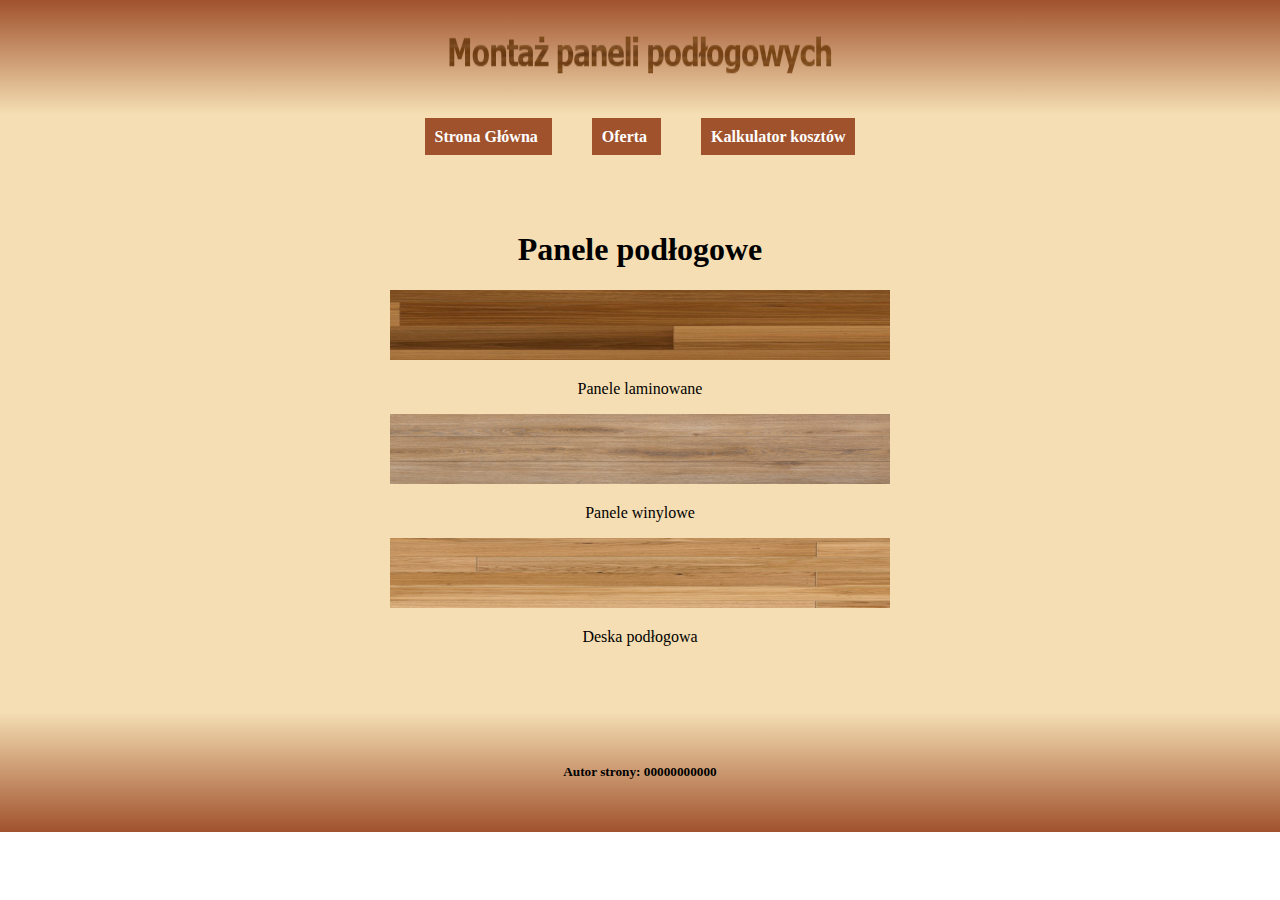
<file: inf_03_2025_01_02/rozwiazanie/index.html>
<!DOCTYPE html>
<html lang="pl">

<head>
    <meta charset="UTF-8">
    <meta name="viewport" content="width=device-width, initial-scale=1.0">
    <title>Montaż paneli podłogowych</title>
    <link rel="stylesheet" href="style.css">
</head>

<body>
    <header>
        <img src="montaz_paneli.png" alt="firma usługowa">
    </header>

    <nav>
        <a href="index.html">
            Strona Główna
        </a>

        <a href="oferta.html">
            Oferta
        </a>

        <a href="koszty.html">
            Kalkulator kosztów
        </a>
    </nav>

    <main>
        <h1>Panele podłogowe</h1>

        <img src="laminowane.png" alt="Laminowane">
        <p>Panele laminowane</p>

        <img src="winylowe.png" alt="Winylowe">
        <p>Panele winylowe</p>

        <img src="deska.png" alt="Deska">
        <p>Deska podłogowa</p>
    </main>

    <footer>
        <h5>Autor strony: 00000000000</h5>
    </footer>
</body>

</html>
</file>
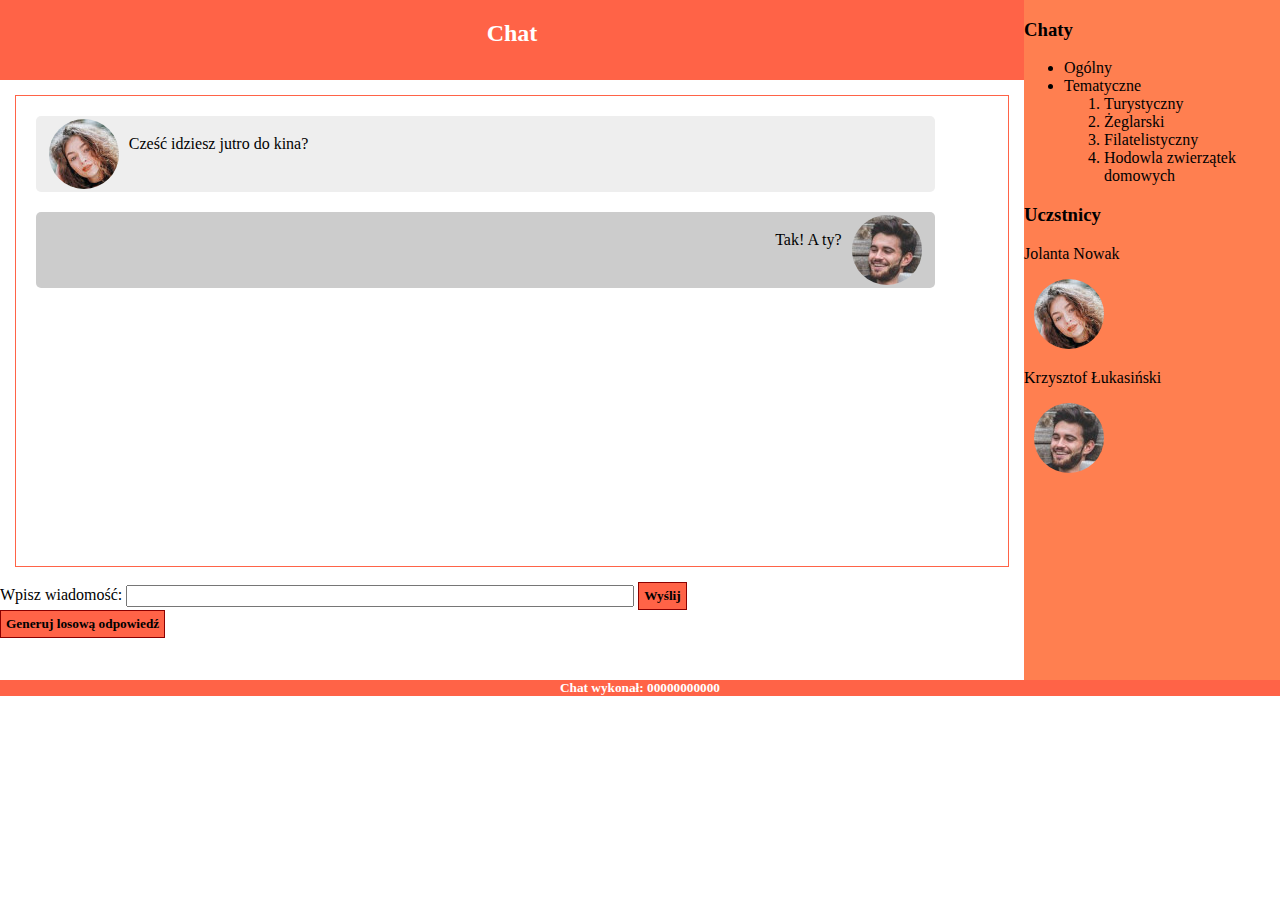
<file: inf_03_2024_06_02/rozwiazanie/chat.html>
<!DOCTYPE html>
<html lang="pl">

<head>
    <meta charset="UTF-8">
    <meta name="viewport" content="width=device-width, initial-scale=1.0">
    <title>Chat</title>
    <link rel="stylesheet" href="styl.css">
</head>

<body>
    <header>
        <h2>Chat</h2>
    </header>

    <aside>
        <h3>Chaty</h3>

        <ul>
            <li>Ogólny</li>
            <li>
                Tematyczne

                <ol>
                    <li>Turystyczny</li>
                    <li>Żeglarski</li>
                    <li>Filatelistyczny</li>
                    <li>Hodowla zwierzątek domowych</li>
                </ol>
            </li>
        </ul>

        <h3>Uczstnicy</h3>

        <p>Jolanta Nowak</p>
        <img src="Jolka.jpg" alt="Jolanta Nowak">

        <p>Krzysztof Łukasiński</p>
        <img src="Krzysiek.jpg" alt="Krzysztof Łukasiński">
    </aside>

    <main>
        <section id="chat">
            <div class="chat__message chat__message--jolka">
                <img src="Jolka.jpg" alt="Jolanta Nowak">

                <p>Cześć idziesz jutro do kina?</p>
            </div>

            <div class="chat__message chat__message--krzysiek">
                <img src="Krzysiek.jpg" alt="Krzysztof Łukasiński">

                <p>Tak! A ty?</p>
            </div>
        </section>

        Wpisz wiadomość:
        <input id="message-input" type="text">
        <button onclick="handleSendButtonClick()">
            Wyślij
        </button>

        <br>

        <button onclick="handleGenerateRandomResponseButtonClick()">
            Generuj losową odpowiedź
        </button>
    </main>

    <footer>
        <h5>Chat wykonał: 00000000000</h5>
    </footer>

    <script>
        const randomResponses = [
            "Świetnie!",
            "Kto gra główną rolę?",
            "Lubisz filmy Tego reżysera?",
            "Będę 10 minut wcześniej",
            "Może kupimy sobie popcorn?",
            "Ja wolę Colę",
            "Zaproszę jeszcze Grześka",
            "Tydzień temu też byłem w kinie na Diunie",
            "Ja funduję bilety"
        ];

        function handleSendButtonClick() {
            const chatSection = document.getElementById("chat");

            const messageInput = document.getElementById("message-input");
            const message = messageInput.value;

            if (message.length === 0) {
                return;
            }

            messageInput.value = "";

            // Message Container
            const chatMessageElement = document.createElement("div");
            chatMessageElement.classList.add("chat__message", "chat__message--jolka");

            // Message Avatar
            const chatMessageImageElement = document.createElement("img");
            chatMessageImageElement.setAttribute("src", "Jolka.jpg");
            chatMessageElement.setAttribute("alt", "Jolanta Nowak");
            chatMessageElement.appendChild(chatMessageImageElement);

            // Message Content
            const chatMessageParagraphElement = document.createElement("p");
            chatMessageParagraphElement.textContent = message;
            chatMessageElement.appendChild(chatMessageParagraphElement);

            chatSection.appendChild(chatMessageElement);
            chatMessageElement.scrollIntoView();
        }

        function handleGenerateRandomResponseButtonClick() {
            const chatSection = document.getElementById("chat");

            const randomIndex = Math.floor(Math.random() * 9);
            const message = randomResponses[randomIndex];

            // Message Container
            const chatMessageElement = document.createElement("div");
            chatMessageElement.classList.add("chat__message", "chat__message--krzysiek");

            // Message Avatar
            const chatMessageImageElement = document.createElement("img");
            chatMessageImageElement.setAttribute("src", "Krzysiek.jpg");
            chatMessageElement.setAttribute("alt", "Krzysztof Łukasiński");
            chatMessageElement.appendChild(chatMessageImageElement);

            // Message Content
            const chatMessageParagraphElement = document.createElement("p");
            chatMessageParagraphElement.textContent = message;
            chatMessageElement.appendChild(chatMessageParagraphElement);

            chatSection.appendChild(chatMessageElement);
            chatMessageElement.scrollIntoView();
        }
    </script>
</body>

</html>
</file>
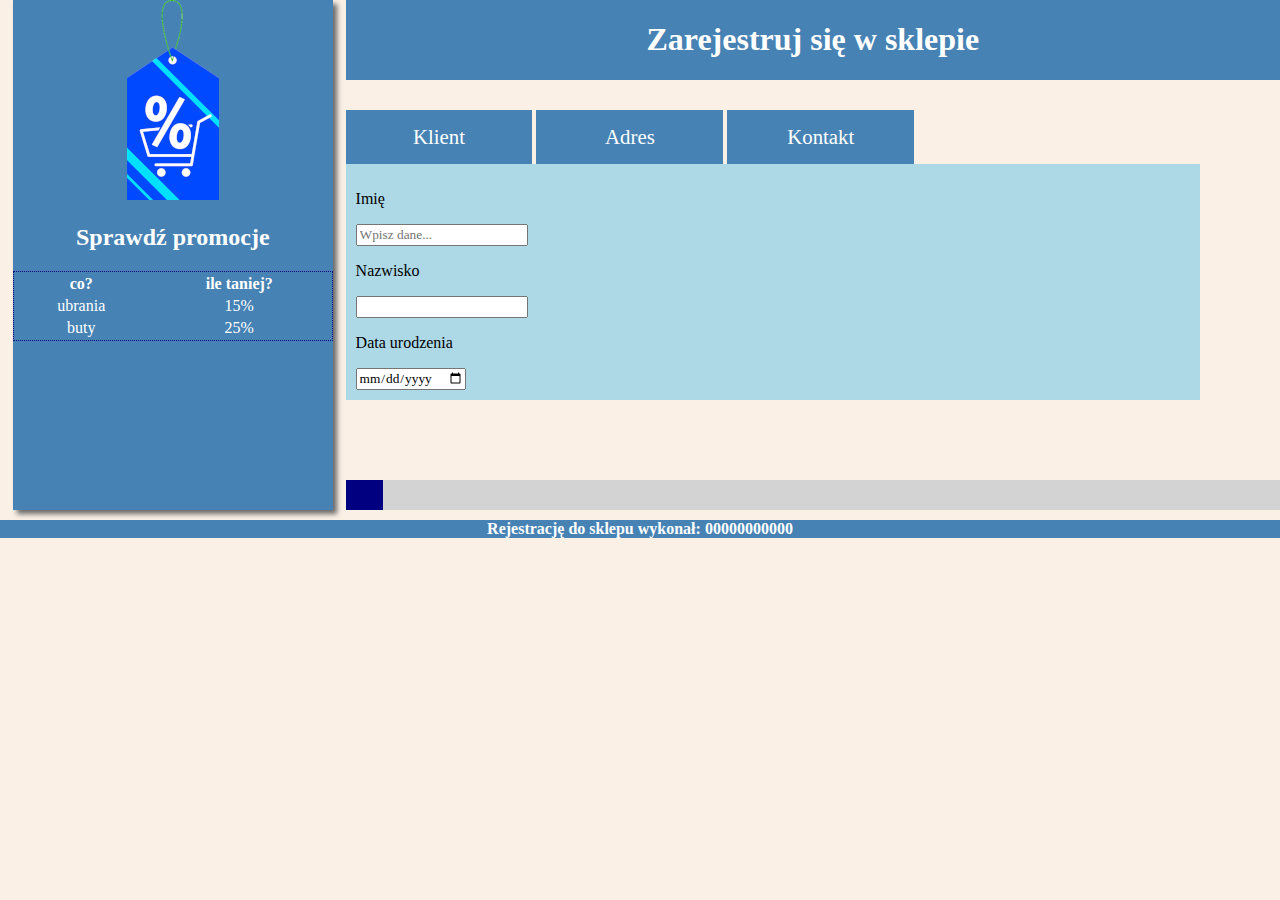
<file: inf_03_2024_06_08/rozwiazanie/rejestracja.html>
<!DOCTYPE html>
<html lang="pl">

<head>
    <meta charset="UTF-8">
    <meta name="viewport" content="width=device-width, initial-scale=1.0">
    <title>Sklep - rejestracja</title>
    <link rel="stylesheet" href="styl.css">
</head>

<body>
    <aside>
        <img src="obraz.png" alt="promocje">

        <h2>Sprawdź promocje</h2>

        <table>
            <tr>
                <th>co?</th>
                <th>ile taniej?</th>
            </tr>
            <tr>
                <td>ubrania</td>
                <td>15%</td>
            </tr>
            <tr>
                <td>buty</td>
                <td>25%</td>
            </tr>
        </table>
    </aside>

    <header>
        <h1>Zarejestruj się w sklepie</h1>
    </header>

    <main>
        <button>
            Klient
        </button>

        <button>
            Adres
        </button>

        <button>
            Kontakt
        </button>

        <div class="register-section">
            <p>Imię</p>
            <input type="text" placeholder="Wpisz dane...">

            <p>Nazwisko</p>
            <input type="text">

            <p>Data urodzenia</p>
            <input type="date">
        </div>

        <div class="register-section">
            <p>Ulica</p>
            <input type="text">

            <p>Numer</p>
            <input type="number">

            <p>Miasto</p>
            <input type="text">
        </div>

        <div class="register-section">
            <p>Numer komórkowy</p>
            <input type="tel">
            <br>

            <input type="checkbox">
            Akceptuję RODO
            <br>

            <button id="submit-button">
                Zatwierdź dane
            </button>
        </div>
    </main>

    <div id="progressbar">
        <div id="progressbar__state"></div>
    </div>

    <footer>
        <h4>
            Rejestrację do sklepu wykonał: 00000000000
        </h4>
    </footer>

    <script src="skrypt.js"></script>
</body>

</html>
</file>
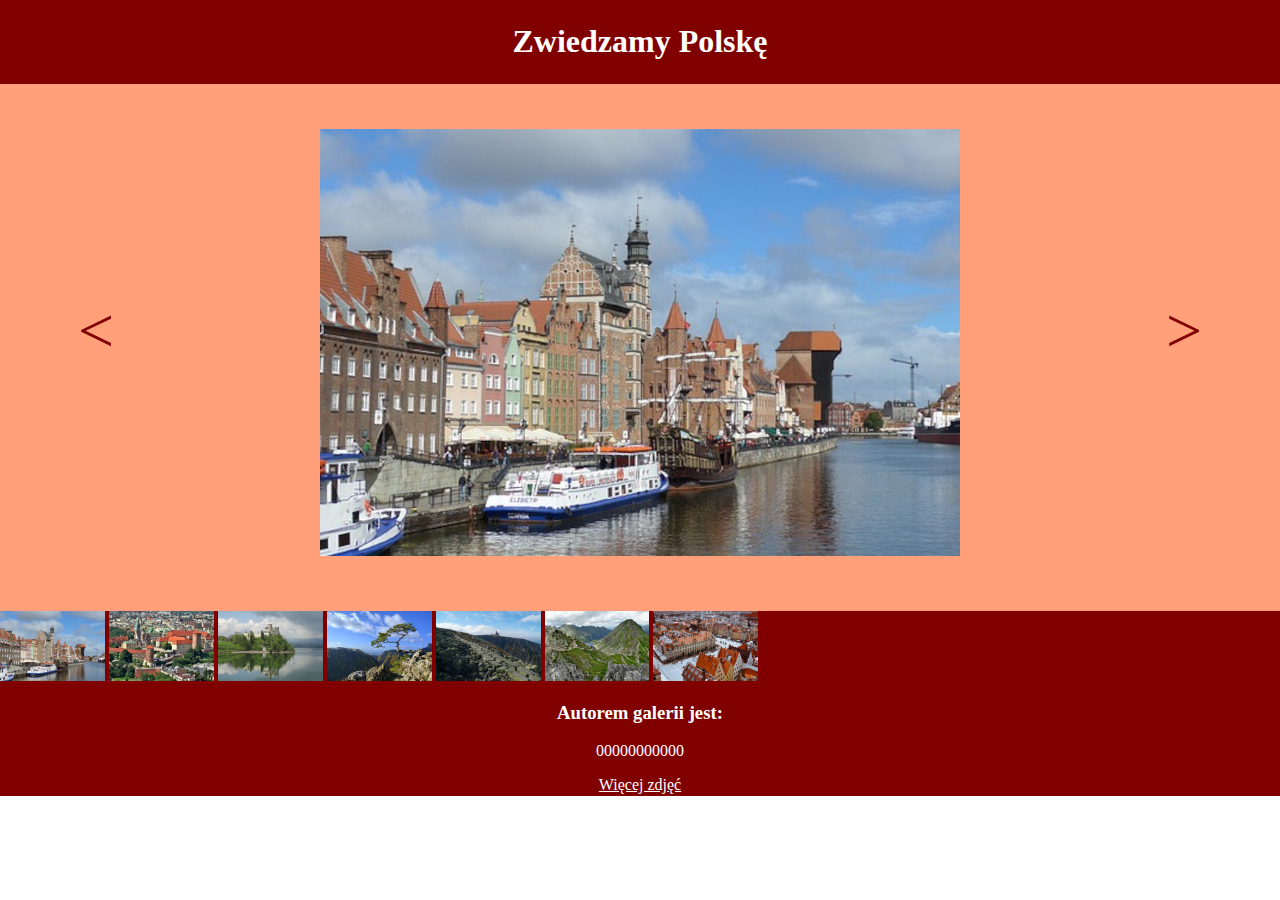
<file: inf_03_2024_06_09/rozwiazanie/galeria.html>
<!DOCTYPE html>
<html lang="pl">

<head>
    <meta charset="UTF-8">
    <meta name="viewport" content="width=device-width, initial-scale=1.0">
    <title>Biuro turystyczne</title>
    <link rel="stylesheet" href="styl.css">
</head>

<body>
    <header>
        <h1>Zwiedzamy Polskę</h1>
    </header>

    <aside>
        <button onclick="showPreviousImage()">
            &lt;
        </button>
    </aside>

    <main>
        <img id="active-image" src="1.jpg" alt="Aktywne zdjęcie">
    </main>

    <aside>
        <button onclick="showNextImage()">
            &gt;
        </button>
    </aside>

    <div id="thumbnails">
        <img src="1.jpg" alt="Gdańsk">
        <img src="2.jpg" alt="Kraków">
        <img src="3.jpg" alt="Niedzica">
        <img src="4.jpg" alt="Pieniny">
        <img src="5.jpg" alt="Szklarska Poręba">
        <img src="6.jpg" alt="Tatry">
        <img src="7.jpg" alt="Wrocław">
    </div>

    <footer>
        <h3>Autorem galerii jest:</h3>
        <p>00000000000</p>
        <a href="http://pixabay.com" target="_blank">
            Więcej zdjęć
        </a>
    </footer>

    <script>
        const activeImageElement = document.getElementById("active-image");

        function showPreviousImage() {
            let imageIndex = parseInt(activeImageElement.getAttribute("src")[0]) - 1;

            if (imageIndex < 1) {
                imageIndex = 7;
            }

            activeImageElement.setAttribute("src", imageIndex + ".jpg");
        }

        function showNextImage() {
            let imageIndex = parseInt(activeImageElement.getAttribute("src")[0]) + 1;

            if (imageIndex > 7) {
                imageIndex = 1;
            }

            activeImageElement.setAttribute("src", imageIndex + ".jpg");
        }
    </script>
</body>

</html>
</file>
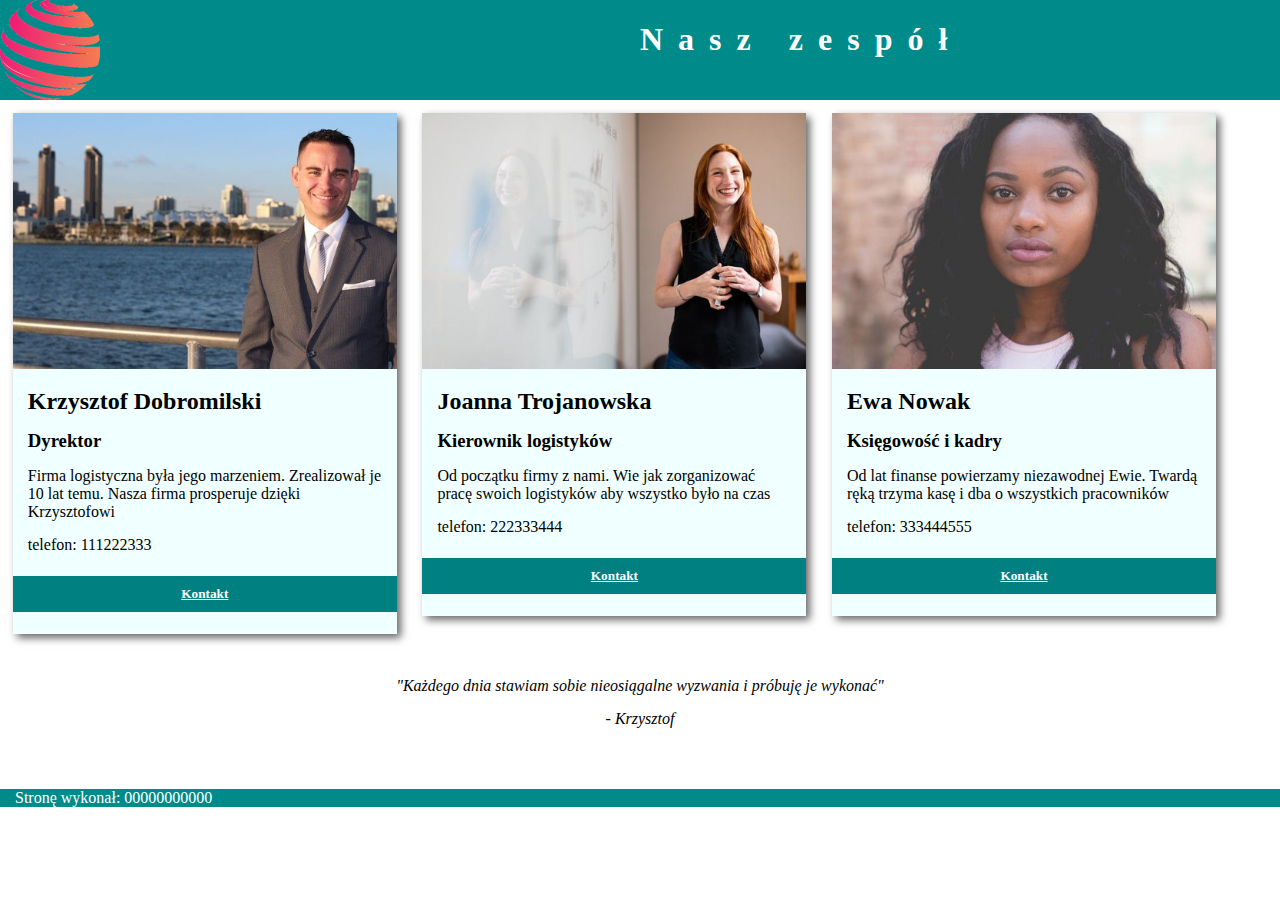
<file: inf_03_2024_06_10/rozwiazanie/pracownicy.html>
<!DOCTYPE html>
<html lang="pl">

<head>
    <meta charset="UTF-8">
    <meta name="viewport" content="width=device-width, initial-scale=1.0">
    <title>Nasz zespół</title>
    <link rel="stylesheet" href="styl.css">
</head>

<body>
    <header>
        <div>
            <img src="logo.png" alt="logo firmy">
        </div>

        <div>
            <h1>Nasz zespół</h1>
        </div>
    </header>

    <main>
        <article>
            <img src="osoba1.jpg" alt="Dyrektor">

            <h2>Krzysztof Dobromilski</h2>

            <h3>Dyrektor</h3>

            <p>
                Firma logistyczna była jego marzeniem. Zrealizował je 10 lat temu. Nasza firma prosperuje dzięki
                Krzysztofowi
            </p>

            <p>telefon: 111222333</p>

            <h5>
                <a href="mailto:Krzysztof.Dobromilski@firma.pl">
                    Kontakt
                </a>
            </h5>
        </article>

        <article>
            <img src="osoba2.jpg" alt="Kierownik logistyków">

            <h2>Joanna Trojanowska</h2>

            <h3>Kierownik logistyków</h3>

            <p>
                Od początku firmy z nami. Wie jak zorganizować pracę swoich logistyków aby wszystko było na czas
            </p>

            <p>telefon: 222333444</p>

            <h5>
                <a href="mailto:Joanna.Trojanowska@firma.pl">
                    Kontakt
                </a>
            </h5>
        </article>

        <article>
            <img src="osoba3.jpg" alt="Kadry">

            <h2>Ewa Nowak</h2>

            <h3>Księgowość i kadry</h3>

            <p>
                Od lat finanse powierzamy niezawodnej Ewie. Twardą ręką trzyma kasę i dba o wszystkich pracowników
            </p>

            <p>telefon: 333444555</p>

            <h5>
                <a href="mailto:Ewa.Nowak@firma.pl">
                    Kontakt
                </a>
            </h5>
        </article>
    </main>

    <div id="quotes">
        <blockquote>
            "Każdego dnia stawiam sobie nieosiągalne wyzwania i próbuję je wykonać"
            <p>- Krzysztof</p>
        </blockquote>

        <blockquote>
            "Nie bój się porażek, im więcej ich rozwiążesz, tym szybciej osiągniesz cel"
            <p>- Joanna</p>
        </blockquote>

        <blockquote>
            "Niezadowolony pracownik jest dla mnie źródłem nauki"
            <p>- Ewa</p>
        </blockquote>
    </div>

    <footer>
        <p>Stronę wykonał: 00000000000</p>
    </footer>

    <script src="skrypt.js"></script>
</body>

</html>
</file>
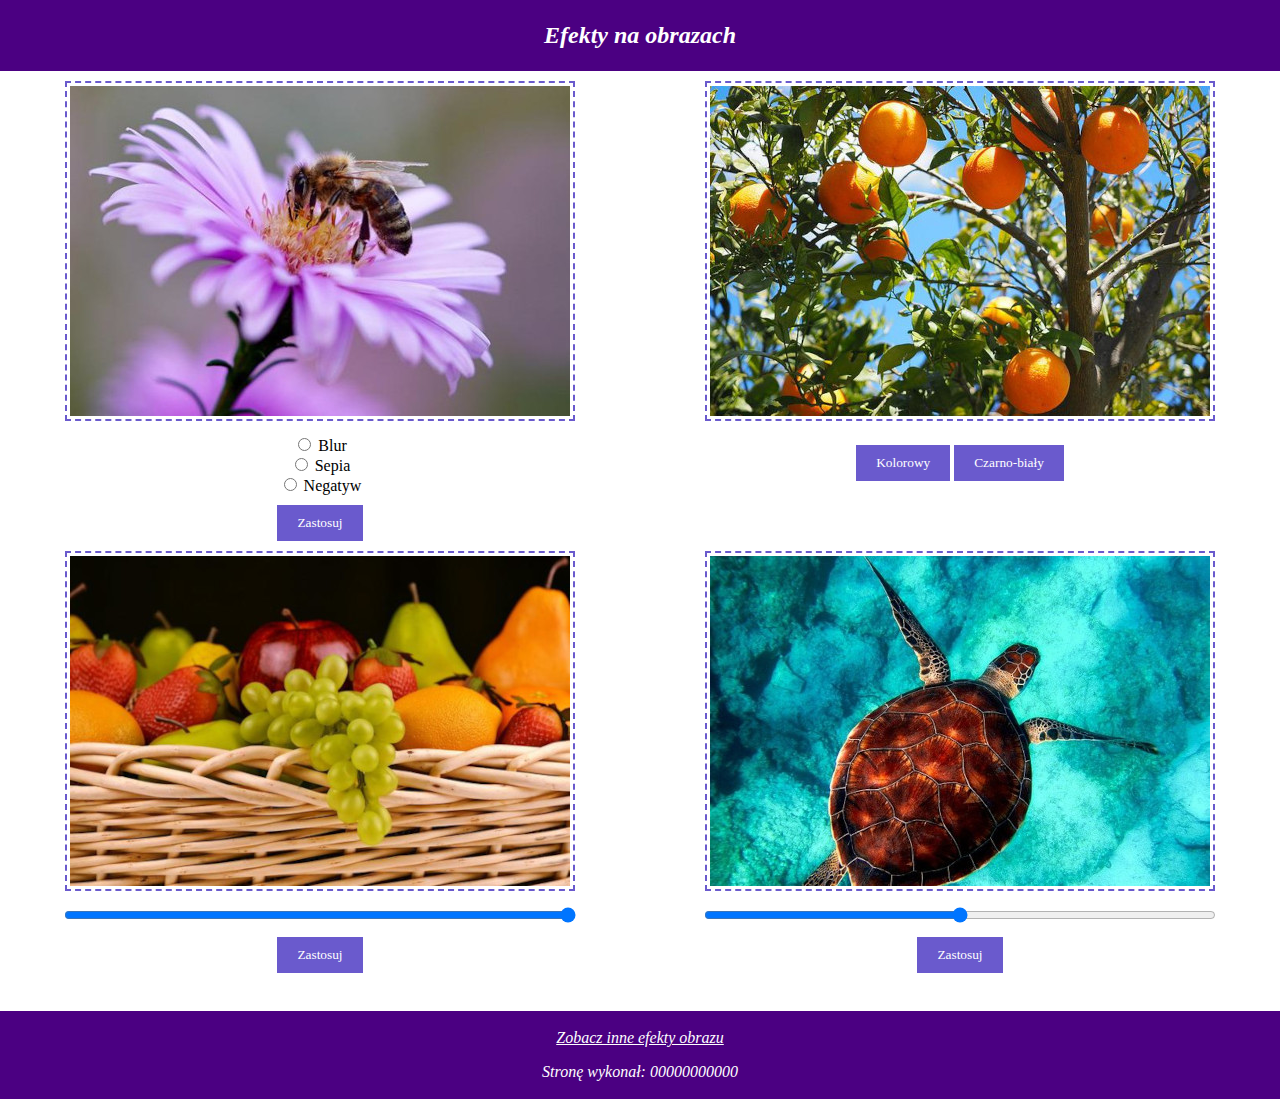
<file: inf_03_2024_06_12/rozwiazanie/obrazki.html>
<!DOCTYPE html>
<html lang="pl">

<head>
    <meta charset="UTF-8">
    <meta name="viewport" content="width=device-width, initial-scale=1.0">
    <title>Efekty obrazu</title>
    <link rel="stylesheet" href="styl.css">
</head>

<body>
    <header>
        <h2>Efekty na obrazach</h2>
    </header>

    <section>
        <img id="bee-image__img" src="pszczola.jpg" alt="pszczoła na fioletowym kwiatku"><br>

        <input id="bee-image__radio--blur" type="radio" name="bee-image__radio">
        Blur<br>

        <input id="bee-image__radio--sepia" type="radio" name="bee-image__radio">
        Sepia<br>

        <input id="bee-image__radio--invert" type="radio" name="bee-image__radio">
        Negatyw<br>

        <button onclick="handleBeeImageButtonOnClick()">
            Zastosuj
        </button>
    </section>

    <section>
        <img id="orange-image__img" src="pomarancza.jpg" alt="drzewo pomarańczy"><br>

        <button onclick="applyOrangeImageColorsFilter()">
            Kolorowy
        </button>

        <button onclick="applyOrangeImageBlackAndWhiteFilter()">
            Czarno-biały
        </button>
    </section>

    <section>
        <img id="fruits-image__img" src="owoce.jpg" alt="Kosz pełen owoców"><br>

        <input id="fruits-image__range" type="range" min="0" max="100" value="100"><br>

        <button onclick="handleFruitsImageButtonOnClick()">
            Zastosuj
        </button>
    </section>

    <section>
        <img id="turtle-image__img" src="zolw.jpg" alt="Żółw w wodzie"><br>

        <input id="turtle-image__range" type="range" min="0" max="250"><br>

        <button onclick="handleTurtleImageButtonOnClick()">
            Zastosuj
        </button>
    </section>

    <footer>
        <p>
            <a href="http://www.css.com/" target="_blank">
                Zobacz inne efekty obrazu
            </a>
        </p>

        <p>Stronę wykonał: 00000000000</p>
    </footer>

    <script src="skrypt.js"></script>
</body>

</html>
</file>
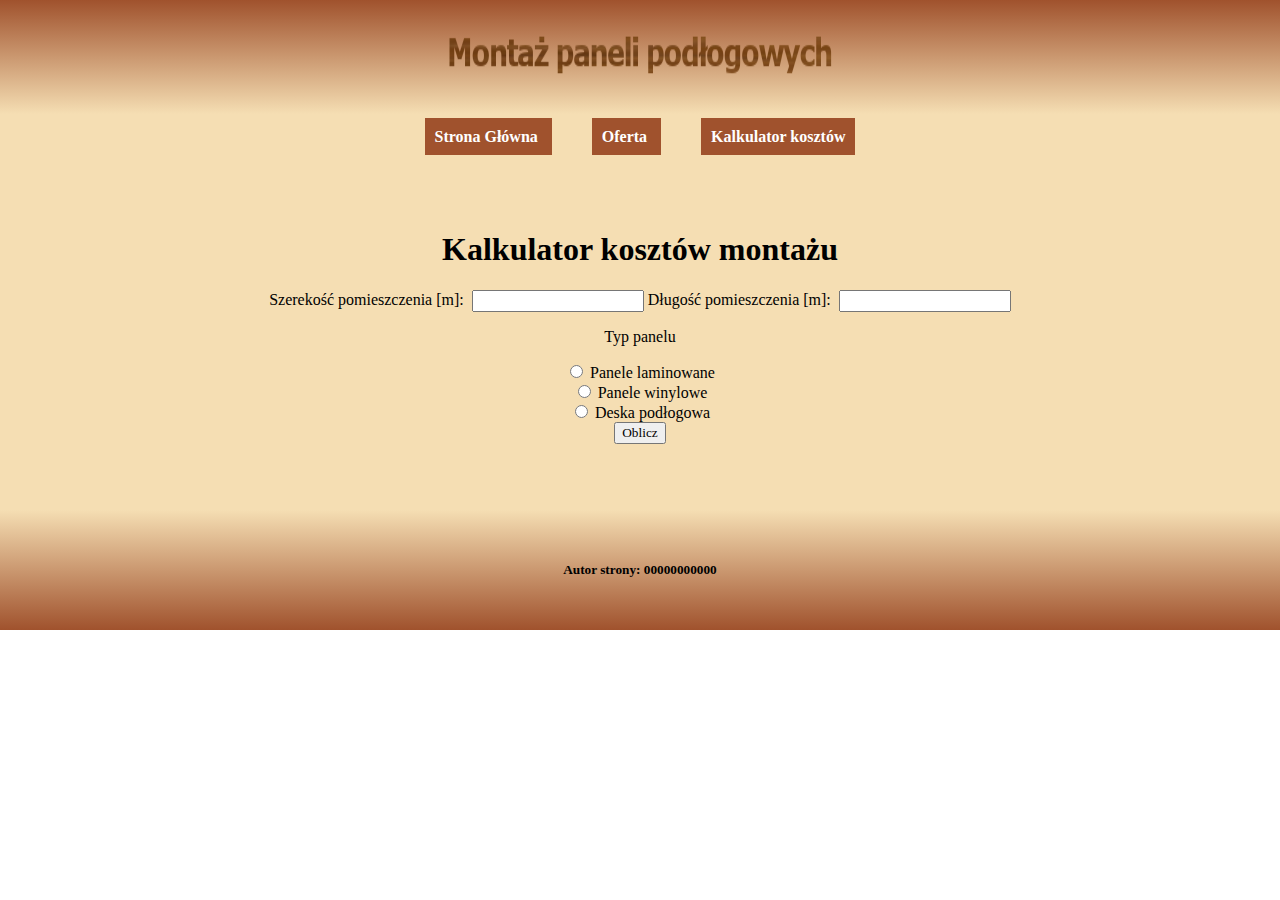
<file: inf_03_2025_01_02/rozwiazanie/koszty.html>
<!DOCTYPE html>
<html lang="pl">

<head>
    <meta charset="UTF-8">
    <meta name="viewport" content="width=device-width, initial-scale=1.0">
    <title>Montaż paneli podłogowych</title>
    <link rel="stylesheet" href="style.css">
</head>

<body>
    <header>
        <img src="montaz_paneli.png" alt="firma usługowa">
    </header>

    <nav>
        <a href="index.html">
            Strona Główna
        </a>

        <a href="oferta.html">
            Oferta
        </a>

        <a href="koszty.html">
            Kalkulator kosztów
        </a>
    </nav>

    <main>
        <h1>
            Kalkulator kosztów montażu
        </h1>

        <label for="room-width-input">
            Szerekość pomieszczenia [m]:&nbsp;
        </label>
        <input type="number" id="room-width-input">

        <label for="room-length-input">
            Długość pomieszczenia [m]:&nbsp;
        </label>
        <input type="number" id="room-length-input">

        <p>Typ panelu</p>

        <input type="radio" name="floor-panel-radio" id="floor-panel-radio--1" value="1">
        <label for="floor-panel-radio--1">
            Panele laminowane
        </label>
        <br>

        <input type="radio" name="floor-panel-radio" id="floor-panel-radio--2" value="2">
        <label for="floor-panel-radio--2">
            Panele winylowe
        </label>
        <br>

        <input type="radio" name="floor-panel-radio" id="floor-panel-radio--3" value="3">
        <label for="floor-panel-radio--3">
            Deska podłogowa
        </label>
        <br>

        <button onclick="handleCalculateButtonOnClick()">
            Oblicz
        </button>

        <p id="cost-result"></p>
    </main>

    <footer>
        <h5>Autor strony: 00000000000</h5>
    </footer>

    <script src="script.js"></script>
</body>

</html>
</file>
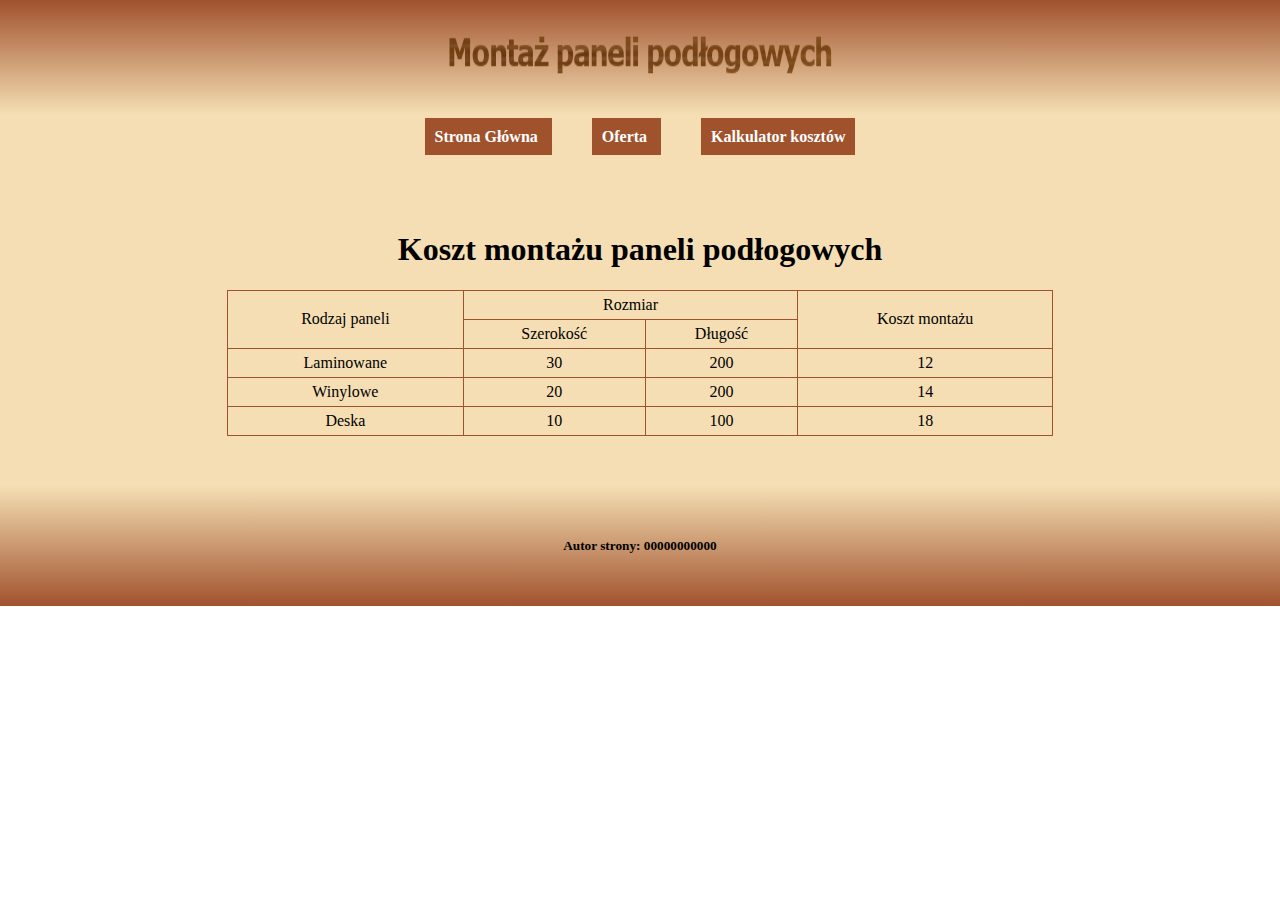
<file: inf_03_2025_01_02/rozwiazanie/oferta.html>
<!DOCTYPE html>
<html lang="pl">

<head>
    <meta charset="UTF-8">
    <meta name="viewport" content="width=device-width, initial-scale=1.0">
    <title>Montaż paneli podłogowych</title>
    <link rel="stylesheet" href="style.css">
</head>

<body>
    <header>
        <img src="montaz_paneli.png" alt="firma usługowa">
    </header>

    <nav>
        <a href="index.html">
            Strona Główna
        </a>

        <a href="oferta.html">
            Oferta
        </a>

        <a href="koszty.html">
            Kalkulator kosztów
        </a>
    </nav>

    <main>
        <h1>
            Koszt montażu paneli podłogowych
        </h1>

        <table>
            <tr>
                <td rowspan="2">
                    Rodzaj paneli
                </td>
                <td colspan="2">
                    Rozmiar
                </td>
                <td rowspan="2">
                    Koszt montażu
                </td>
            </tr>

            <tr>
                <td>Szerokość</td>
                <td>Długość</td>
            </tr>

            <tr>
                <td>Laminowane</td>
                <td>30</td>
                <td>200</td>
                <td>12</td>
            </tr>

            <tr>
                <td>Winylowe</td>
                <td>20</td>
                <td>200</td>
                <td>14</td>
            </tr>

            <tr>
                <td>Deska</td>
                <td>10</td>
                <td>100</td>
                <td>18</td>
            </tr>
        </table>
    </main>

    <footer>
        <h5>Autor strony: 00000000000</h5>
    </footer>
</body>

</html>
</file>
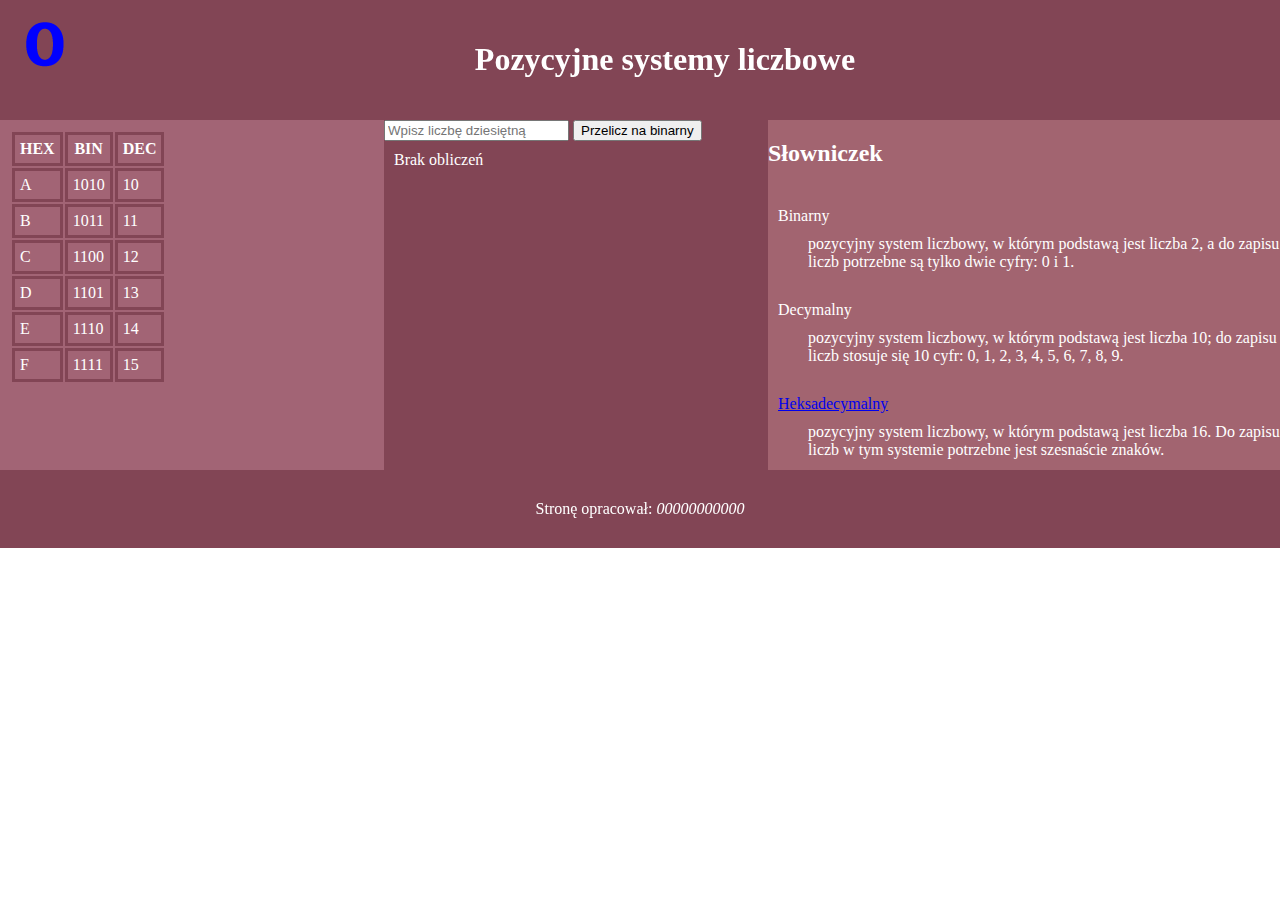
<file: inf_03_2025_01_06/rozwiazanie/systemy.html>
<!DOCTYPE html>
<html lang="pl">

<head>
    <meta charset="UTF-8">
    <meta name="viewport" content="width=device-width, initial-scale=1.0">
    <title>Systemy liczbowe</title>
    <link rel="stylesheet" href="styl.css">
</head>

<body>
    <header>
        <img src="cyfry.gif" alt="Cyfry szesnastkowe">

        <h1>Pozycyjne systemy liczbowe</h1>
    </header>

    <aside>
        <table>
            <tr>
                <th>HEX</th>
                <th>BIN</th>
                <th>DEC</th>
            </tr>
            <tr>
                <td>A</td>
                <td>1010</td>
                <td>10</td>
            </tr>
            <tr>
                <td>B</td>
                <td>1011</td>
                <td>11</td>
            </tr>
            <tr>
                <td>C</td>
                <td>1100</td>
                <td>12</td>
            </tr>
            <tr>
                <td>D</td>
                <td>1101</td>
                <td>13</td>
            </tr>
            <tr>
                <td>E</td>
                <td>1110</td>
                <td>14</td>
            </tr>
            <tr>
                <td>F</td>
                <td>1111</td>
                <td>15</td>
            </tr>
        </table>
    </aside>

    <main>
        <input id="number-input" type="number" placeholder="Wpisz liczbę dziesiętną">

        <button onclick="handleConvertButtonOnClick()">
            Przelicz na binarny
        </button>

        <p id="result-paragraph">Brak obliczeń</p>
    </main>

    <aside>
        <h2>Słowniczek</h2>

        <dl>
            <dt>Binarny</dt>
            <dd>
                pozycyjny system liczbowy, w którym podstawą jest liczba 2, a do zapisu liczb potrzebne są tylko
                dwie cyfry: 0 i 1.
            </dd>

            <dt>Decymalny</dt>
            <dd>
                pozycyjny system liczbowy, w którym podstawą jest liczba 10; do zapisu liczb stosuje się 10 cyfr: 0,
                1, 2, 3, 4, 5, 6, 7, 8, 9.
            </dd>

            <dt>
                <a href="https://szesnastkowy_system_liczbowy.pl">
                    Heksadecymalny
                </a>
            </dt>
            <dd>
                pozycyjny system liczbowy, w którym podstawą jest liczba 16. Do zapisu liczb w tym systemie
                potrzebne jest szesnaście znaków.
            </dd>
        </dl>
    </aside>

    <footer>
        <p>
            Stronę opracował:
            <em>00000000000</em>
        </p>
    </footer>

    <script>
        const numberInputElement = document.getElementById("number-input");
        const resultParagraphElement = document.getElementById("result-paragraph");

        function handleConvertButtonOnClick() {
            const inputString = numberInputElement.value;
            if (inputString.length === 0) {
                return;
            }

            const inputNumber = parseFloat(inputString);
            const binary = convertDecimalToBinary(inputNumber);

            const formattedBinary = binary.split("")
                .reverse()
                .map((value, index) => (index % 4 === 0 && index !== 0) ? value + " " : value)
                .reverse()
                .join("")
                .trimStart();

            resultParagraphElement.innerHTML = formattedBinary + "<sub>(2)</sub>";
        }

        function convertDecimalToBinary(decimalNumber) {
            if (decimalNumber === 0) {
                return "0";
            }

            let num = decimalNumber;
            let binaryString = "";

            while (num !== 0) {
                binaryString += (num % 2).toString();
                num = Math.floor(num / 2);
            }

            return binaryString.split("").reverse().join("");
        }
    </script>
</body>

</html>
</file>
<file: inf_03_2025_01_02/rozwiazanie/style.css>
* {
    font-family: Georgia;
}

body {
    text-align: center;
    margin: 0;
}

header {
    padding: 30px;
    background-image: linear-gradient(#a0522d, #f5deb3);
}

nav {
    background-color: wheat;
    padding: 14px;
}

main {
    background-color: wheat;
    padding: 50px;
}

footer {
    padding: 30px;
    background-image: linear-gradient(#f5deb3, #a0522d);
}

a {
    background-color: sienna;
    color: white;
    font-weight: bold;
    text-decoration: none;
    padding: 10px;
    margin: 20px;
}

a:hover {
    text-decoration: underline;
}

table,
td {
    border: 1px solid sienna;
    border-collapse: collapse;
}

table {
    width: 70%;
    margin: auto;
}

td {
    padding: 5px;
}
</file>
<file: inf_03_2024_06_02/rozwiazanie/styl.css>
*,
*::before,
*::after {
    font-family: Garamond;
}

body {
    margin: 0;
}

header {
    background-color: tomato;
    color: white;
    text-align: center;
    width: 80%;
    height: 80px;
    float: left;
}

main {
    width: 80%;
    height: 600px;
    float: left;
}

aside {
    background-color: coral;
    width: 20%;
    height: 680px;
    float: right;
}

footer {
    background-color: tomato;
    color: white;
    text-align: center;
    clear: both;
}

img {
    border-radius: 50%;
    padding-inline: 10px;
}

#chat {
    border: solid 1px tomato;
    margin: 15px;
    height: 470px;
    overflow: scroll;
}

.chat__message {
    border-radius: 5px;
    width: 90%;
    height: 70px;
    margin: 2%;
    padding: 3px;
}

.chat__message--jolka {
    background-color: #eee;
}

.chat__message--jolka img {
    float: left;
}

.chat__message--krzysiek {
    background-color: #ccc;
    text-align: right;
}

.chat__message--krzysiek img {
    float: right;
}

button {
    background-color: tomato;
    border: solid 1px darkred;
    padding: 5px;
    font-weight: bold;
}

input[type="text"] {
    width: 500px;
}
</file>
<file: inf_03_2024_06_08/rozwiazanie/styl.css>
* {
    font-family: Cambria;
}

body {
    background-color: linen;
    margin: 0;
}

aside,
header,
footer {
    background-color: steelblue;
    color: white;
    text-align: center;
}

aside {
    width: 25%;
    height: 510px;
    margin: 0 1%;
    box-shadow: 4px 4px 5px dimgray;
    float: left;
}

header {
    width: 73%;
    height: 80px;
    float: left;
}

main {
    width: 73%;
    height: 400px;
    float: left;
}

footer {
    clear: left;
}

button {
    background-color: steelblue;
    color: white;
    width: 20%;
    padding: 15px;
    margin-top: 30px;
    font-size: 130%;
    border: none;
}

button:hover {
    background-color: navy;
}

.register-section {
    background-color: lightblue;
    margin-right: 80px;
    padding: 10px;
    display: none;
}

.register-section:first-of-type {
    display: block;
}

#progressbar {
    background-color: lightgrey;
    width: 73%;
    margin-bottom: 10px;
    float: left;
}

#progressbar__state {
    background-color: navy;
    width: 4%;
    height: 30px;
}

table {
    width: 100%;
    border: dotted 1px navy;
}
</file>
<file: inf_03_2024_06_09/rozwiazanie/styl.css>
* {
    font-family: Georgia;
    color: white;
}

body {
    margin: 0;
}

header,
footer {
    background-color: maroon;
    text-align: center;
    padding: 2px;
}

aside,
main {
    background-color: lightsalmon;
    height: 527px;
    float: left;
}

aside {
    width: 15%;
}

main {
    width: 70%;
}

#thumbnails {
    background-color: maroon;
    height: 70px;
    clear: left;
}

aside>button {
    background-color: lightsalmon;
    color: maroon;
    border: none;
    font-size: 400%;
    display: block;
    margin: auto;
    padding-top: 210px;
}

#thumbnails>img {
    height: 70px;
    animation-name: thumbnail-animation;
    animation-duration: 4s;
}

main>img {
    display: block;
    margin: auto;
    padding-top: 45px;
}

main>img:hover {
    animation-name: active-image-animation;
    animation-duration: 5s;
    animation-fill-mode: forwards;
}

@keyframes thumbnail-animation {
    from {
        padding-left: 50px;
    }

    to {
        padding-left: 0px;
    }
}

@keyframes active-image-animation {
    from {
        scale: 100%;
    }

    to {
        scale: 120%;
    }
}
</file>
<file: inf_03_2024_06_10/rozwiazanie/styl.css>
* {
    font-family: 'Bookman Old Style', serif;
}

body {
    margin: 0;
}

header>div {
    background-color: darkcyan;
    color: white;
    width: 50%;
    height: 100px;
    letter-spacing: 15px;
    float: left;
}

footer {
    background-color: darkcyan;
    color: white;
}

article {
    background-color: azure;
    width: 30%;
    margin: 1%;
    box-shadow: 4px 4px 8px dimgray;
    float: left;
}

article>img {
    width: 100%;
}

#quotes {
    clear: left;
}

p,
h2,
h3 {
    margin: 15px;
}

a {
    color: white;
}

h5 {
    background-color: teal;
    width: 100%;
    text-align: center;
    padding: 10px 0;
}

h5:hover {
    background-color: lightseagreen;
}

blockquote {
    text-align: center;
    padding: 30px 0;
    font-style: italic;
    display: none;
}

blockquote:first-of-type {
    display: block;
}
</file>
<file: inf_03_2024_06_12/rozwiazanie/styl.css>
* {
    font-family: Century, serif;
    text-align: center;
}

body {
    margin: 0;
}

header,
footer {
    background-color: indigo;
    color: white;
    font-style: italic;
    padding: 2px;
}

section {
    width: 50%;
    height: 470px;
    float: left;
}

footer {
    clear: left;
}

img {
    padding: 3px;
    margin: 10px;
    border: dashed 2px slateblue;
}

a {
    color: white;
}

button {
    background-color: slateblue;
    color: white;
    border: none;
    padding: 10px 20px;
    margin-top: 10px;
}

button:hover {
    background-color: indigo;
}

input[type="range"] {
    width: 80%;
}
</file>
<file: inf_03_2025_01_06/rozwiazanie/styl.css>
body {
    font-family: Georgia;
    color: white;
    margin: 0;
}

header,
footer {
    background-color: #824555;
    text-align: center;
    padding: 20px;
}

aside,
main {
    float: left;
}

aside:first-of-type,
main {
    width: 30%;
    height: 350px;
}

aside:first-of-type {
    background-color: #a26475;
}

main {
    background-color: #824555;
}

aside:last-of-type {
    background-color: #a26470;
    width: 40%;
    height: 350px;
    overflow: auto;
}

footer {
    clear: left;
}

img {
    float: left;
    width: 50px;
}

table,
p,
dt {
    margin: 10px;
}

dt {
    padding-top: 20px;
}

td,
th {
    border: solid 3px #824555;
    padding: 5px;
}
</file>
